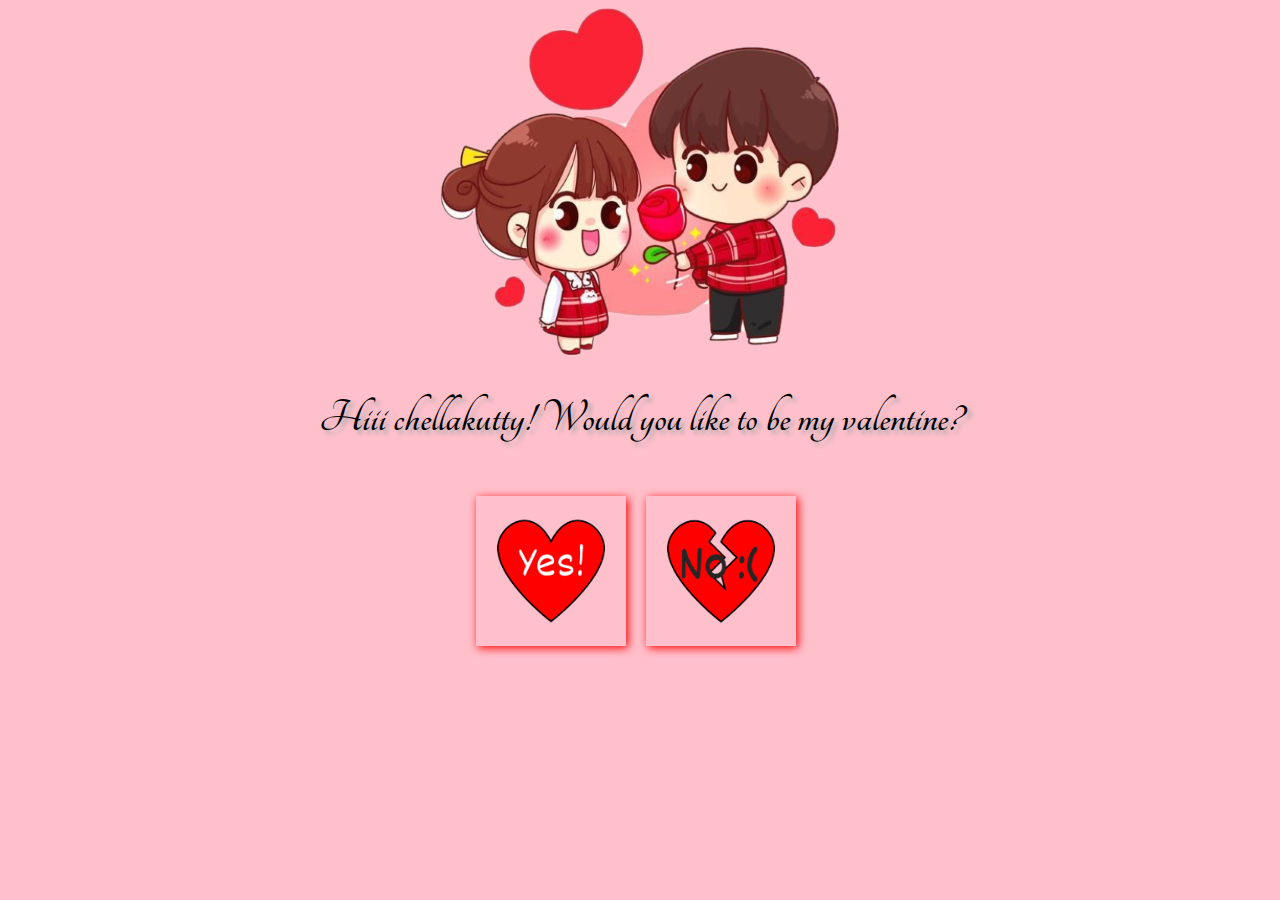
<file: index.html>
<!DOCTYPE html>
<html>
    <head>
        <meta charset="UTF-8">
        <meta name="viewport" content="width=device-width, initial-scale=1.0">
        <link rel="stylesheet" href="./style.css">
        <link href="https://fonts.googleapis.com/css?family=Tangerine" rel="stylesheet">
        <title></title>
    </head>
    <body>
        <div class="box">
        <center>
            <img id="object1" src="./flowers2.png"><br>
            <h1 id="main">Hiii chellakutty! Would you like to be my valentine?</h1>
        </center>
        
        <div class="container">
            <img id="Yes" src="./yesheart.png" height="150vh">
            <img id="No" src="./noheart.png" height="150vh">
        </div></div>      
    </body>
    <script>
        document.getElementById("Yes").addEventListener("click", redirectFunction);
        
        function redirectFunction(){
            window.open("./page2.html", '_blank');
        }
        document.getElementById("No").addEventListener("click", showAlert);
        
        function showAlert() {
            var myText = "This button doesn't work :)";
            alert (myText);
        }
    </script>
    
</html>
</file>
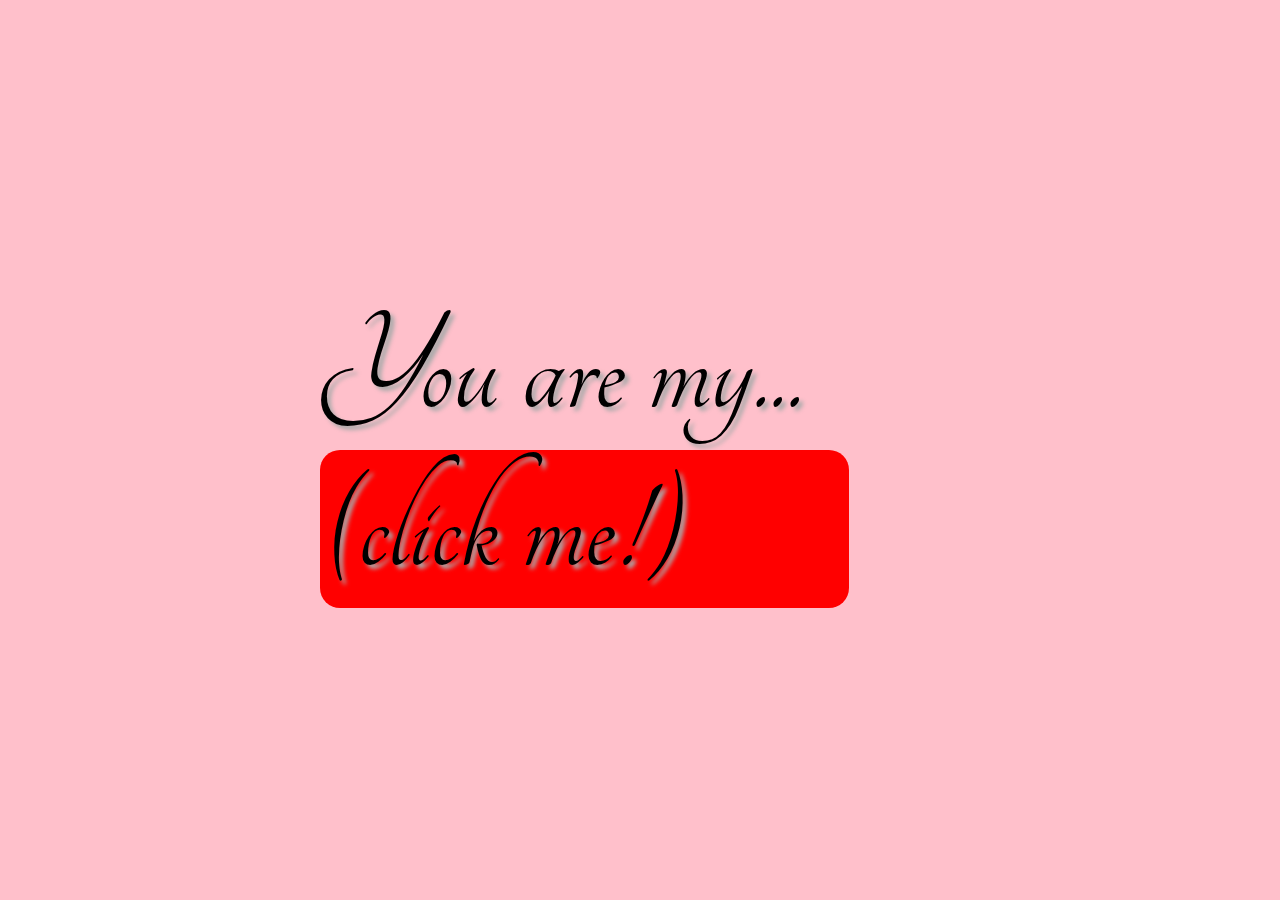
<file: nicks.html>
<!DOCTYPE html>
<html>
    <head>
        <meta charset="UTF-8">
        <meta name="viewport" content="width=device-width, initial-scale=1.0">
        <link rel="stylesheet" href="./style.css">
        <link href="https://fonts.googleapis.com/css?family=Tangerine" rel="stylesheet">
        <title>Valentine's Day</title>
    </head>
    <body>
        <div id="classs">   
            <div id="textbox" style="font-size:150px;">You are my... &nbsp</div>
            <div id="random_quote" style="font-size: 150px; background-color:red; border-radius: 20px;">(click me!)</div>
        </div>
    </body>
    <script>
        
        var praise = [" chellakutty", " lakshukutty", " jellybean", " sugar donut", " cupcake ", " baby girl", " kanmani", " chocochip cookie" , " pookie bear" , " sweetheart" , " chellamm" , " beautiful wife" , "best friend forever" , "life  partner" , "cutie pie", " bommukutty" , "teddy bear" , ];
        function getRandomPraise() {
            var randomIndex = Math.floor(Math.random() * praise.length);
            return praise[randomIndex];
        }
        document.getElementById("random_quote").addEventListener("click", function() {
            var randomPraise = getRandomPraise();
            this.textContent = randomPraise;
        });
    </script>
    
</html>
</file>
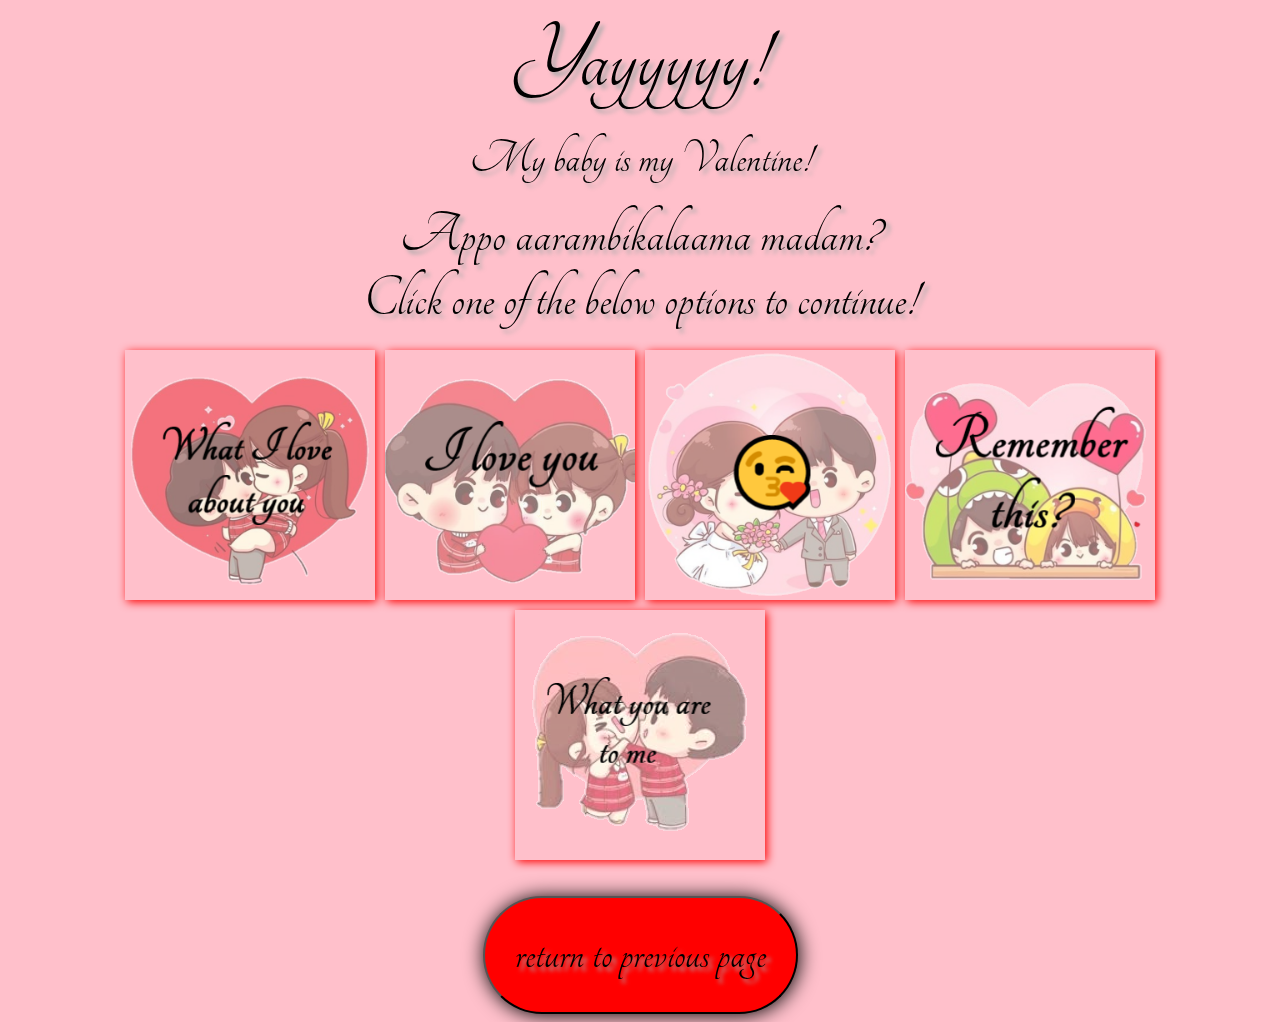
<file: page2.html>
<!DOCTYPE html>
<html>
    <head>
        <meta charset="UTF-8">
        <meta name="viewport" content="width=device-width, initial-scale=1.0">
        <link rel="stylesheet" href="./style.css">
        <link href="https://fonts.googleapis.com/css?family=Tangerine" rel="stylesheet">
        <title>Valentine's Day</title>
    </head>
    <body>
        <div>
        <center><div id="yay1">Yayyyyy!</div><br>
        <div id="yay3">My baby is my Valentine!</div><br>
        <div id="yay2">Appo aarambikalaama madam?<br>Click one of the below options to continue!</div></center></div><br>
        <div class="mainbox">
        
            <img id="praise"src="./Picture1-removebg-preview.png">
            <img id="ily" src="./Picture10-removebg-preview.png" onclick="play()"><audio id="audio" src="./ily.mp3" ></audio>
            <img id="wedding"src="./Picture5-removebg-preview.png">
            <img id="poem"src="./Picture8-removebg-preview.png">
            <img id="nicks"src="./Picture14-removebg-preview.png">
        
        </div>
        <br><br>
        <center><a href="./index.html"><button type="button" value="return" id="return" >return to previous page</button></a></center>

    </body>
    <script>
        document.getElementById("praise").addEventListener("click", redirectFunction);
        
        function redirectFunction(){
            window.open("./praise.html", '_blank');
        }
        function play(){
            var audio = document.getElementById("audio");
            audio.play();
        }
        document.getElementById("wedding").addEventListener("click", redirectFunction2);
        
        function redirectFunction2(){
            window.open("./755.png", '_blank');
        }
        document.getElementById("poem").addEventListener("click", redirectFunction3);
        
        function redirectFunction3(){
            window.open("./MyPoem.jpg", '_blank');
        }
        document.getElementById("nicks").addEventListener("click", redirectFunction4);
        
        function redirectFunction4(){
            window.open("./nicks.html", '_blank');
        }
    </script>
</html>
</file>
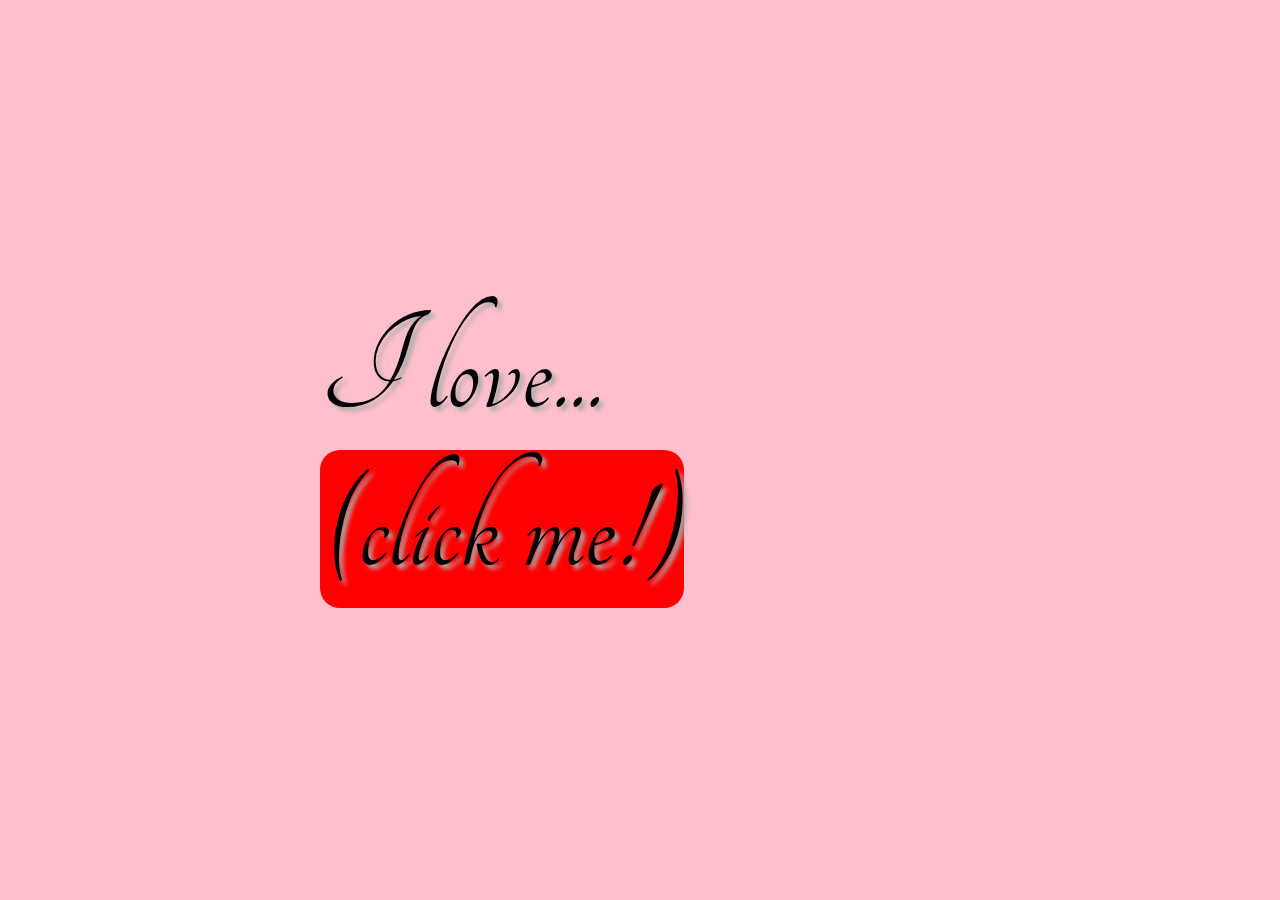
<file: praise.html>
<!DOCTYPE html>
<html>
    <head>
        <meta charset="UTF-8">
        <meta name="viewport" content="width=device-width, initial-scale=1.0">
        <link rel="stylesheet" href="./style.css">
        <link href="https://fonts.googleapis.com/css?family=Tangerine" rel="stylesheet">
        <title>Valentine's Day</title>
    </head>
    <body>
        <div id="classs">   
            <div id="textbox" style="font-size:150px;">I love... &nbsp</div>
            <div id="random_quote" style="font-size: 150px; background-color:red; border-radius: 20px;">(click me!)</div>
        </div>
    </body>
    <script>
        
        var praise = [" your cheeks!", " the way you baby me!", " your beautiful thoughts!", " your hips!", " your smile ", " the way you giggle", " your hair!", " the way you talk" , " your mind!" , " how beautiful you are" , " your innocence" , " how you're my bff!" , "your personality!" , "how determined you are" , "how you calm me down", " how you understand me" , "how you wait for me" , "how you support me" , "how you dance!" , "how you make me smile!","how you make sure I'm okk" , "how you hug me" , "how your hair smells" , "how you never type 't'" , "how you say, 'aprom?" , "how safe you feel with me!", "how you never judge me","how ambitious you are"];
        function getRandomPraise() {
            var randomIndex = Math.floor(Math.random() * praise.length);
            return praise[randomIndex];
        }
        document.getElementById("random_quote").addEventListener("click", function() {
            var randomPraise = getRandomPraise();
            this.textContent = randomPraise;
        });
    </script>
    
</html>
</file>
<file: style.css>
* {
    background-color: pink;
    font-family: 'Tangerine', serif;
    
    text-shadow: 4px 4px 4px #aaa;
}
#main {
    font-size: 48px;
}
#object1 {
    object-fit: none;
    object-position: center top;
}
.container {
    
    display: flex;
    justify-content: center;
    height: 25vh;
    width: 95vw;
    padding: 20px;
    gap: 20px;
}
#yay1 {
    font-size: 100px;
}
#yay2 {
    font-size: 60px;
}
#yay3 {
    font-size: 50px;
}
#Yes {
    filter: drop-shadow(2px 2px 5px red);
}
#No {
    filter: drop-shadow(2px 2px 5px red);
}
.mainbox {
    display: flex;
    flex-flow: row wrap; 
    justify-content: center;
    
    gap: 10px;
}
.mainbox img {
    filter: drop-shadow(2px 2px 5px red);
    height:250px;
    width: 250px;
}
#classs {
    display: flex;
    justify-content: center;
    flex-direction: column;
    margin: 0;
    position: absolute;
    top: 50%;
    left: 25%;
    -ms-transform: translateY(-50%);
    transform: translateY(-50%);
}
#random_quote {
    cursor: pointer;
}
#return {
    
    font-size: 50px;
    background-color: red;
    color: black;
    border-radius: 100px;
    padding: 30px;
    filter: drop-shadow(1px 1px 10px rgb(0, 0, 0));

}
</file>
